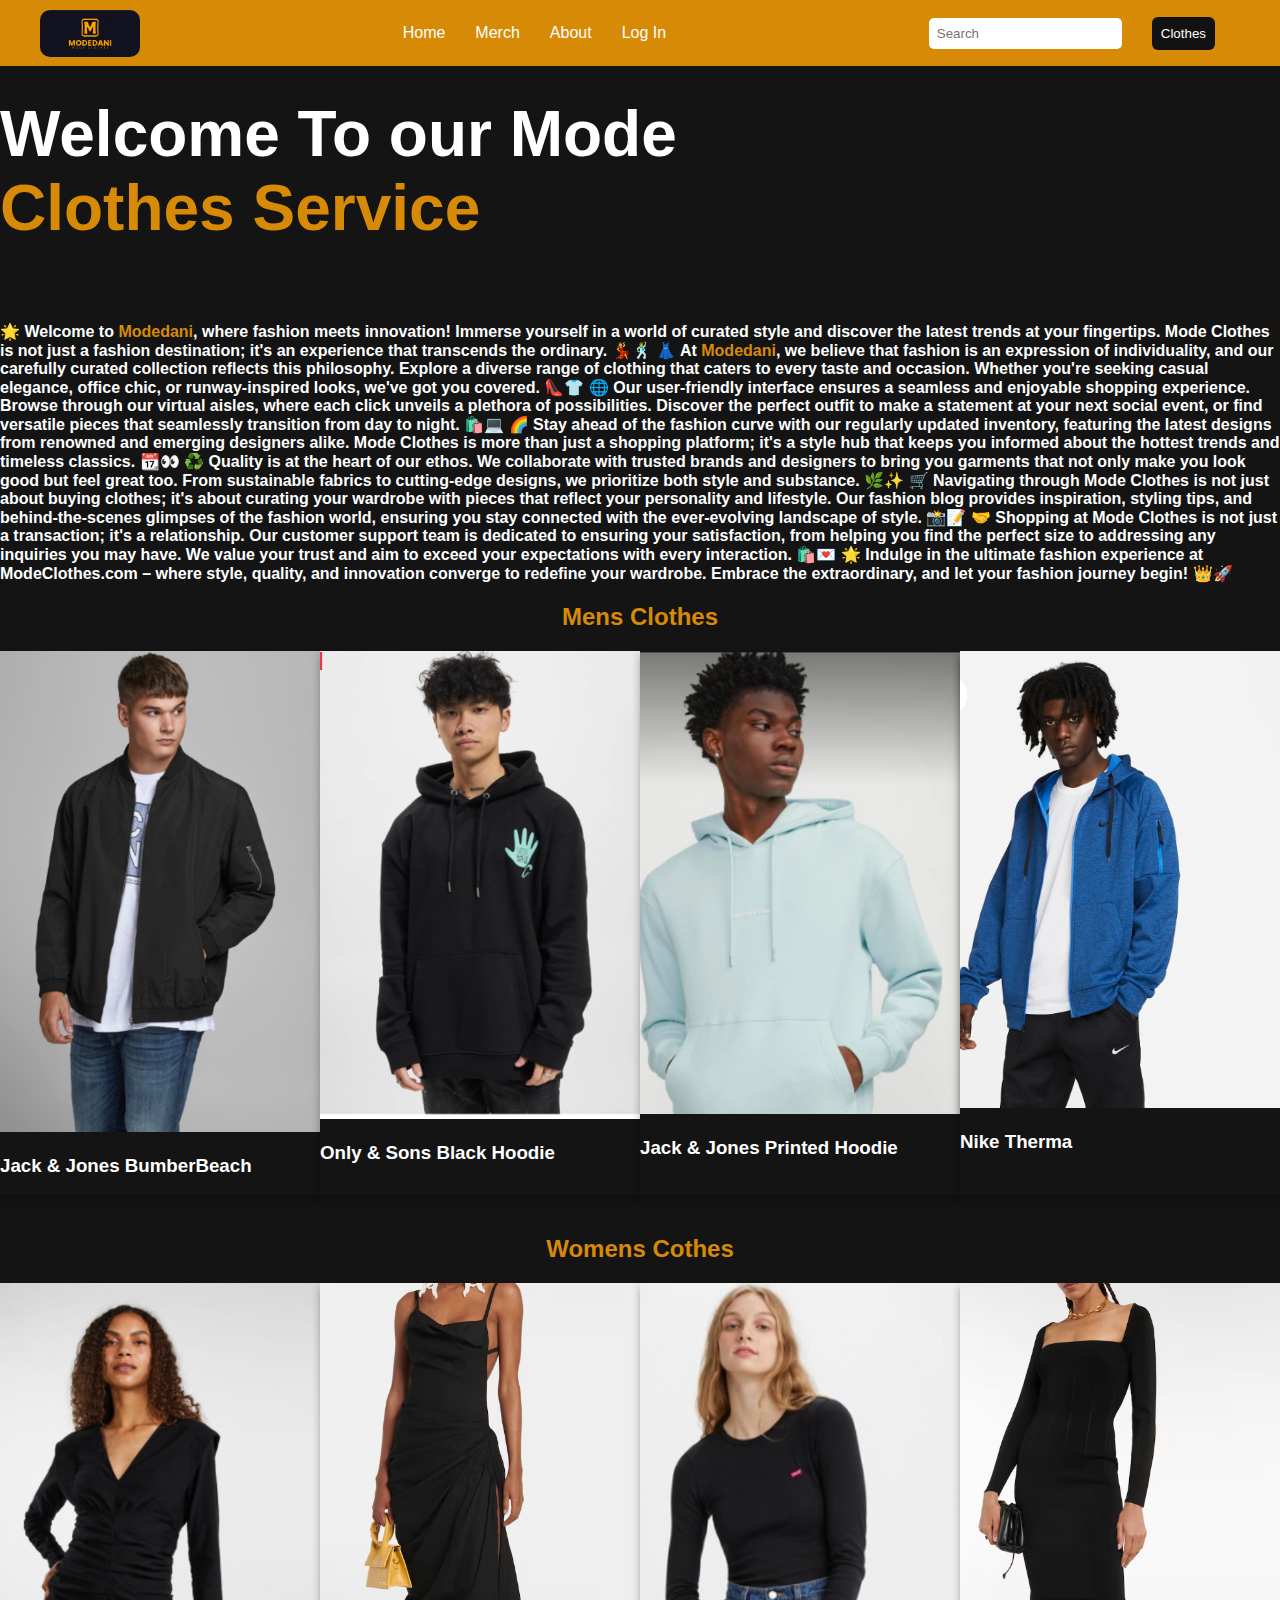
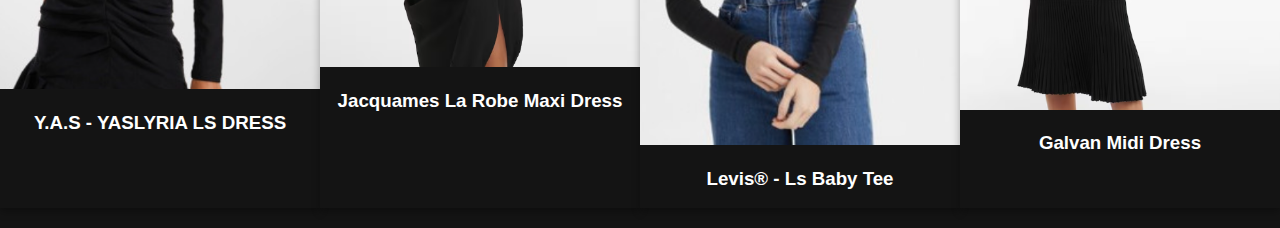
<file: danimode/index.html>
<!DOCTYPE html>
<html lang="en">
<head>
    <meta charset="UTF-8">
    <meta name="viewport" content="width=device-width, initial-scale=1.0">
    <link rel="stylesheet" href="modedani.css">
    <title>ModeDani</title>
</head>
<body>
    <header>
        <nav>
            <img class="logo" src="419227507_1513546192770288_2708031353193047430_n.png" alt="goa logo">
            <ul>
                <li><a href="#home">Home</a></li>
                <li><a href="merch.html">Merch</a></li>
                <li><a href="#about">About</a></li>
                <li><a href="log.html">Log In</a></li>
            </ul>
            <div class="search-bar">
                <input type="text" placeholder="Search">
                <div class="dropdown"> 
                    <button class="dropbtn">Clothes</button>
                    <div class="dropdown-content">
                        <a href="#mensclothes">Mens<br> clothes</a>
                        <a href="#Womenclothes">Womens <br>clothes</a>
                    </div>
                </div>
            </div>
        </nav>
    </header>
    <br><br><br>
    <h1 id="home">Welcome To our Mode <br><span>Clothes Service</span></h1>
<br>
    <p id="about">
        🌟 Welcome to <span>Modedani</span>, where fashion meets innovation! Immerse yourself in 
        a world of curated style and discover the latest trends at your fingertips. Mode Clothes is 
        not just a fashion destination; it's an experience that transcends the ordinary. 💃🕺

👗 At <span>Modedani</span>, we believe that fashion is an expression of individuality, and our carefully curated collection reflects this philosophy. Explore a diverse range of clothing that caters to every taste and occasion. Whether you're seeking casual elegance, office chic, or runway-inspired looks, we've got you covered. 👠👕

🌐 Our user-friendly interface ensures a seamless and enjoyable shopping experience. Browse through our virtual aisles, where each click unveils a plethora of possibilities. Discover the perfect outfit to make a statement at your next social event, or find versatile pieces that seamlessly transition from day to night. 🛍️💻

🌈 Stay ahead of the fashion curve with our regularly updated inventory, featuring the latest designs from renowned and emerging designers alike. Mode Clothes is more than just a shopping platform; it's a style hub that keeps you informed about the hottest trends and timeless classics. 📆👀

♻️ Quality is at the heart of our ethos. We collaborate with trusted brands and designers to bring you garments that not only make you look good but feel great too. From sustainable fabrics to cutting-edge designs, we prioritize both style and substance. 🌿✨

🛒 Navigating through Mode Clothes is not just about buying clothes; it's about curating your wardrobe with pieces that reflect your personality and lifestyle. Our fashion blog provides inspiration, styling tips, and behind-the-scenes glimpses of the fashion world, ensuring you stay connected with the ever-evolving landscape of style. 📸📝

🤝 Shopping at Mode Clothes is not just a transaction; it's a relationship. Our customer support team is dedicated to ensuring your satisfaction, from helping you find the perfect size to addressing any inquiries you may have. We value your trust and aim to exceed your expectations with every interaction. 🛍️💌

🌟 Indulge in the ultimate fashion experience at ModeClothes.com – where style, 
quality, and innovation converge to redefine your wardrobe. Embrace the extraordinary,
 and let your fashion journey begin! 👑🚀</p>

 <h2 id="mensclothes">Mens Clothes</h2>
 <div class="man-list">
     <div class="man-card">
         <img src="n.png" alt="Film 1">
         <div class="film-info">
             <h3>Jack & Jones BumberBeach</h3>
         </div>
     </div>

     <div class="man-card">
         <img src="412291701_706224271682290_3487004213919184644_n.png"="Film 2">
         <div class="film-info">
             <h3>Only & Sons Black Hoodie</h3>
         </div>
     </div>

     <div class="man-card">
         <img src="jj.png" alt="Grown Ups">
         <div class="film-info">
             <h3>Jack & Jones Printed Hoodie</h3>
         </div>
     </div>

     <div class="man-card">
         <img src="k.png" alt="Uncharted">
         <div class="film-info">
             <h3>Nike Therma</h3>
         </div>
     </div>

     <center>
     <h2 id="Womenclothes">Womens Cothes</h2>
     
     <div class="man-list">
         <div class="man-card">
             <img src="wo.png" alt="Film 1">
             <div class="film-info">
                 <h3>Y.A.S - YASLYRIA LS DRESS</h3>
             </div>
         </div>
    
         <div class="man-card">
             <img src="ka.png"="Film 2">
             <div class="film-info">
                 <h3>Jacquames La Robe Maxi Dress</h3>
             </div>
         </div>
    
         <div class="man-card">
             <img src="o.png" alt="Grown Ups">
             <div class="film-info">
                 <h3>Levis® - Ls Baby Tee</h3>
             </div>
         </div>
    
         <div class="man-card">
             <img src="po.png" alt="Uncharted">
             <div class="film-info">
                 <h3>Galvan Midi Dress</h3>
             </div>
         </div>
</body>
</html>
</file>
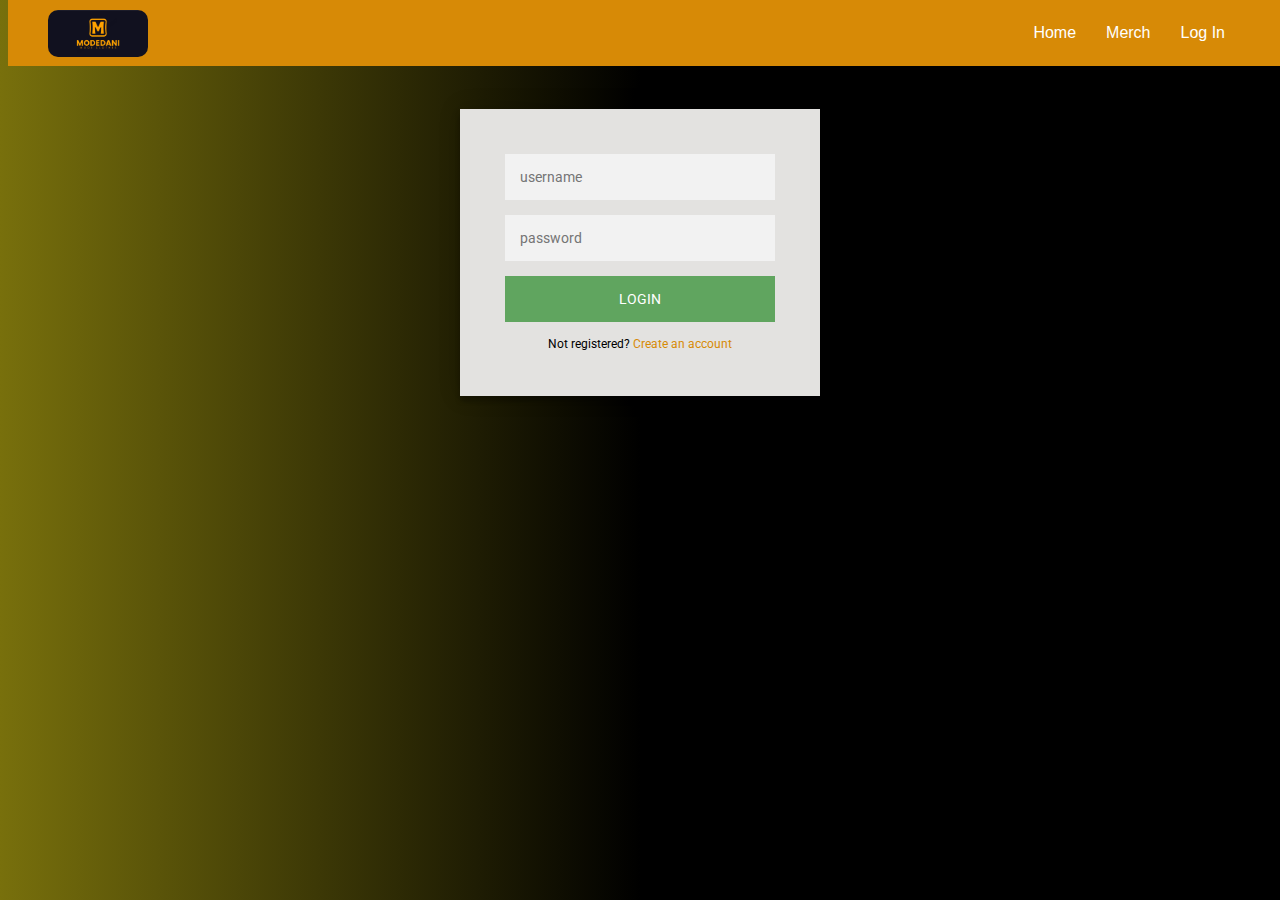
<file: danimode/log.html>
<!DOCTYPE html>
<html lang="en">
<head>
    <meta charset="UTF-8">
    <meta name="viewport" content="width=device-width, initial-scale=1.0">
    <link rel="stylesheet" href="log.css">
    <title>Document</title>
</head>
<body>
    <header>
        <nav>
            <img class="logo" src="419227507_1513546192770288_2708031353193047430_n.png" alt="goa logo">
            <ul>
                <li><a href="index.html">Home</a></li>
                <li><a href="merch.html">Merch</a></li>
                <li><a href="log.html">Log In</a></li>
            </ul>
        </nav>
    </header>
    <div class="login-page">
        <div class="form">
          <form class="register-form">
            <input type="text" placeholder="name"/>
            <input type="password" placeholder="password"/>
            <input type="text" placeholder="email address"/>
            <button>create</button>
            <p class="message">Already registered? <a href="#">Sign In</a></p>
          </form>
          <form class="login-form">
            <input type="text" placeholder="username"/>
            <input type="password" placeholder="password"/>
            <button>login</button>
            <p class="message">Not registered? <a href="#">Create an account</a></p>
          </form>
        </div>
      </div>
      <script src="mode.js"></script>
</body>
</html>
</file>
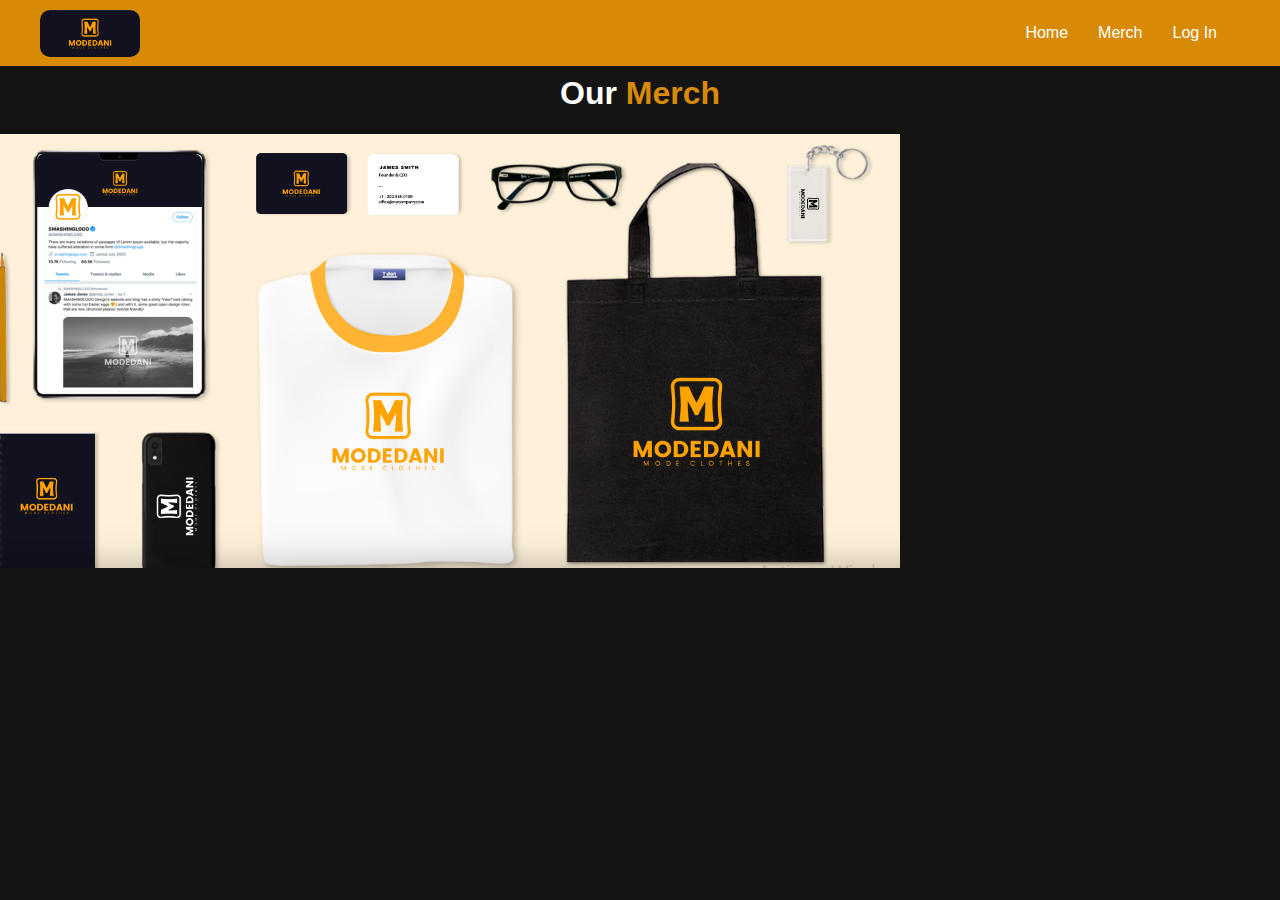
<file: danimode/merch.html>
<!DOCTYPE html>
<html lang="en">
<head>
    <meta charset="UTF-8">
    <meta name="viewport" content="width=device-width, initial-scale=1.0">
    <link rel="stylesheet" href="mercg.css">
    <title>Document</title>
</head>
<body>
    <header>
        <nav>
            <img class="logo" src="419227507_1513546192770288_2708031353193047430_n.png" alt="goa logo">
            <ul>
                <li><a href="index.html">Home</a></li>
                <li><a href="merch.html">Merch</a></li>
                <li><a href="log.html">Log In</a></li>
            </ul>
        </nav>
    </header>
    <br><br><br>
    <h1>Our <span>Merch</span></h1>

    <img src="mer.png">
</body>
</html>
</file>
<file: danimode/modedani.css>
body {
    font-family: Arial, sans-serif;
    margin: 0;
    padding: 0;
    background-color: #141414; /* Dark background color */
    color: white; /* Default text color */
}

header {
    background-color: #D78A06; 
    position: fixed;
    width: 100%;
    top: 0;
    z-index: 1000;
}

nav {
    display: flex;
    justify-content: space-between;
    align-items: center;
    max-width: 1200px;
    margin: 0 auto;
    font-family: Arial, Helvetica, sans-serif;
}

.logo {
    width: 100px;
    border-radius: 10px;
}

ul {
    list-style: none;
    display: flex;
    padding: 8px;
    border: none;
    border-radius: 5px;
    cursor: pointer;
}

li {
    margin: 0 15px;
}

a {
    text-decoration: none;
    color: #ffffff;
    transition: color 0.3s ease;
}

a:hover {
    color: black; 
}

.search-bar {
    display: flex;
    align-items: center;
}

input {
    margin-right: 30px;
    padding: 8px;
    border: none;
    border-radius: 5px;
}

.dropdown {
    position: relative;
    display: inline-block;
}

.dropbtn {
    background-color: #121212;
    color: #ffffff;
    padding: 9px;
    border: none;
    border-radius: 6px;
    cursor: pointer;
    margin-right: 25px;
}

.dropdown-content {
    display: none;
    position: absolute;
    background-color: #121212;
    min-width: 160px;
    box-shadow: 0 8px 16px rgba(0,0,0,0.2);
    z-index: 1;
}

.dropdown-content a {
    color: #ffffff;
    padding: 12px 16px;
    text-decoration: none;
    display: block;
}

.dropdown-content a:hover {
    background-color: #D78A06;
    color: #121212;
}

.dropdown:hover .dropdown-content {
    display: block;
}

span{
    color: #D78A06;
    font-weight: bolder;
}
h1{
    font-size: 4rem;
}
html{
    scroll-behavior: smooth;
}
#about{
    font-weight: bold;

}
/* .film-list {
    display: flex;
    flex-wrap: wrap;
    justify-content: space-between;
}

.film-card {
    margin-bottom: 20px;
    background-color: #141414; /* Dark background color */
    /* box-shadow: 0 4px 8px rgba(0, 0, 0, 0.3);
    transition: transform 0.3s;
}

.film-card:hover {
    transform: scale(1.05);
}

.film-card img {
    width: 450%;
    height: auto;
}

.film-card .film-info {
    padding: 10px;
}

h2 {
    font-weight: bolder; 
    color: ;
    font-size: 3rem;
}

.Film-car {
    width: 1015%;
    margin-bottom: 20px;
    background-color: #141414;  Dark background color 
    box-shadow: 0 4px 8px rgba(0, 0, 0, 0.3);
    transition: transform 0.3s;
}


.film-lis {
    display: flex;
    flex-wrap: wrap;
    justify-content: space-between;
}

.film-car {
    width: 105%;
    margin-bottom: 20px;
    background-color: #141414; /* Dark background color 
    box-shadow: 0 4px 8px rgba(0, 0, 0, 0.3);
    transition: transform 0.3s;
    display: flex;
}

.film-car:hover {
    transform: scale(1.05);
}

.film-card img {
    width: 100%;
    height: auto;
}

.film-card .film-info {
    padding: 10px;
}

#clothes{
    margin-right: 200px;
    margin-top: -800px;
} */ 


.container {
    max-width: 1200px;
    margin: 20px auto;
    padding: 0 20px;
    transition: transform 0.3s;
}

.featured-film {
    text-align: center;
    margin-bottom: 20px;
}

.featured-film img {
    width: 150px;
    transition: transform 0.3s;
}

.featured-film:hover img {
    transform: scale(1.05);
}

.man-list {
    display: flex;
    flex-wrap: wrap;
    justify-content: space-between;
}

.man-card {
    width: 25%;
    margin-bottom: 20px;
    background-color: #141414; /* Dark background color */
    box-shadow: 0 4px 8px rgba(0, 0, 0, 0.3);
    transition: transform 0.3s;
}

.man-card:hover {
    transform: scale(1.05);
}

.man-card img {
    width: 100%;
    height: auto;
}

.man-card .man-info {
    padding: 10px;
}
#mensclothes{
    color: #D78A06;
    text-align: center;
}
#Womenclothes{
    color: #D78A06;
    text-align: center;
}
</file>
<file: danimode/log.css>
@import url(https://fonts.googleapis.com/css?family=Roboto:300);

.login-page {
  width: 360px;
  padding: 8% 0 0;
  margin: auto;
}
.form {
  position: relative;
  z-index: 1;
  background: #e3e2e0;
  max-width: 360px;
  margin: 0 auto 100px;
  padding: 45px;
  text-align: center;
  box-shadow: 0 0 20px 0 rgba(0, 0, 0, 0.2), 0 5px 5px 0 rgba(0, 0, 0, 0.24);
}
.form input {
  font-family: "Roboto", sans-serif;
  outline: 0;
  background: #f2f2f2;
  width: 100%;
  border: 0;
  margin: 0 0 15px;
  padding: 15px;
  box-sizing: border-box;
  font-size: 14px;
}
.form button {
  font-family: "Roboto", sans-serif;
  text-transform: uppercase;
  outline: 0;
  background: #60a55f;
  width: 100%;
  border: 0;
  padding: 15px;
  color: #FFFFFF;
  font-size: 14px;
  -webkit-transition: all 0.3 ease;
  transition: all 0.3 ease;
  cursor: pointer;
}
.form button:hover,.form button:active,.form button:focus {
  background: #000000;
}
.form .message {
  margin: 15px 0 0;
  color: #000000;
  font-size: 12px;
}
.form .message a {
  color: #D78A06;
  text-decoration: none;
}
.form .register-form {
  display: none;
}
.container {
  position: relative;
  z-index: 1;
  max-width: 300px;
  margin: 0 auto;
}
.container:before, .container:after {
  content: "";
  display: block;
  clear: both;
}
.container .info {
  margin: 50px auto;
  text-align: center;
}
.container .info h1 {
  margin: 0 0 15px;
  padding: 0;
  font-size: 36px;
  font-weight: 300;
  color: #1a1a1a;
}
.container .info span {
  color: #4d4d4d;
  font-size: 12px;
}
.container .info span a {
  color: #000000;
  text-decoration: none;
}
.container .info span .fa {
  color: #EF3B3A;
}
body {
  background: #000000; 
  background: linear-gradient(90deg, rgb(120, 112, 12) 0%, rgb(0, 0, 0) 50%);
  font-family: "Roboto", sans-serif;
  -webkit-font-smoothing: antialiased;
  -moz-osx-font-smoothing: grayscale;      
}
header {
    background-color: #D78A06; 
    position: fixed;
    width: 100%;
    top: 0;
    z-index: 1000;
}

nav {
    display: flex;
    justify-content: space-between;
    align-items: center;
    max-width: 1200px;
    margin: 0 auto;
    font-family: Arial, Helvetica, sans-serif;
}

.logo {
    width: 100px;
    border-radius: 10px;
}

ul {
    list-style: none;
    display: flex;
    padding: 8px;
    border: none;
    border-radius: 5px;
    cursor: pointer;
}

li {
    margin: 0 15px;
}

a {
    text-decoration: none;
    color: #ffffff;
    transition: color 0.3s ease;
}

a:hover {
    color: black; 
}
</file>
<file: danimode/mercg.css>
span{
    color: #D78A06;
}
body {
    font-family: Arial, sans-serif;
    margin: 0;
    padding: 0;
    background-color: #141414; /* Dark background color */
    color: white; /* Default text color */
}
h1{
    text-align: center;
}
html{
    scroll-behavior: smooth;
}
header {
    background-color: #D78A06; 
    position: fixed;
    width: 100%;
    top: 0;
    z-index: 1000;
}

nav {
    display: flex;
    justify-content: space-between;
    align-items: center;
    max-width: 1200px;
    margin: 0 auto;
    font-family: Arial, Helvetica, sans-serif;
}

.logo {
    width: 100px;
    border-radius: 10px;
}

ul {
    list-style: none;
    display: flex;
    padding: 8px;
    border: none;
    border-radius: 5px;
    cursor: pointer;
}

li {
    margin: 0 15px;
}

a {
    text-decoration: none;
    color: #ffffff;
    transition: color 0.3s ease;
}

a:hover {
    color: black; 
}
img{
    width: 900px;
    align-items: center;
    transition: transform 0.3s;
}
img:hover{
    transform: scale(1.05);
}
</file>
